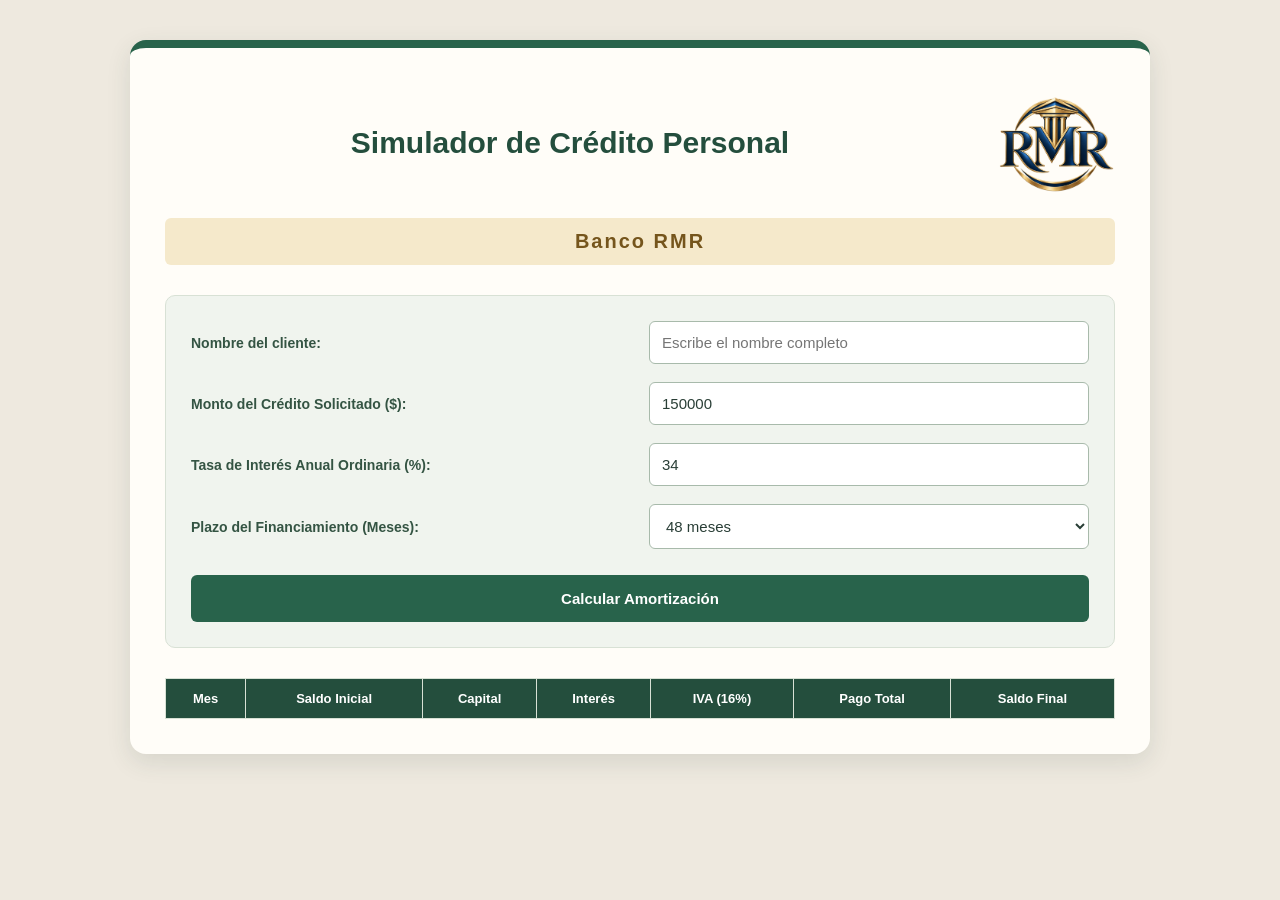
<file: Simulador_Credito/index.html>
﻿<!DOCTYPE html>
<html lang="es">
<head>
  <meta charset="UTF-8">
  <meta name="viewport" content="width=device-width, initial-scale=1.0">
  <title>Plataforma de Simulación de Crédito</title>
  <link rel="stylesheet" href="styles.css">
</head>
<body>
  <div class="container">
    <header class="encabezado">
      <h1>Simulador de Crédito Personal</h1>
      <img class="logo" src="logo.png" alt="Logo de Banco RMR">
    </header>
    <h2>Banco RMR</h2>
    <form id="credit-form">
      <label for="nombre-cliente">Nombre del cliente:</label>
      <input type="text" id="nombre-cliente" name="nombre-cliente" autocomplete="name" placeholder="Escribe el nombre completo">

      <label for="monto">Monto del Crédito Solicitado ($):</label>
      <input type="number" id="monto" value="150000" required>

      <label for="tasa">Tasa de Interés Anual Ordinaria (%):</label>
      <input type="number" id="tasa" value="34" step="0.1" required>

      <label for="plazo">Plazo del Financiamiento (Meses):</label>
      <select id="plazo">
        <option value="12">12 meses</option>
        <option value="24">24 meses</option>
        <option value="36">36 meses</option>
        <option value="48" selected>48 meses</option>
      </select>

      <button type="button" id="btn-calcular">Calcular Amortización</button>
    </form>

    <table id="tabla-amortizacion">
      <thead>
        <tr>
          <th scope="col">Mes</th>
          <th scope="col">Saldo Inicial</th>
          <th scope="col">Capital</th>
          <th scope="col">Interés</th>
          <th scope="col">IVA (16%)</th>
          <th scope="col">Pago Total</th>
          <th scope="col">Saldo Final</th>
        </tr>
      </thead>
      <tbody>
        <!-- Filas generadas dinámicamente mediante JavaScript -->
      </tbody>
    </table>
  </div>

  <script src="script.js"></script>
</body>
</html>
</file>
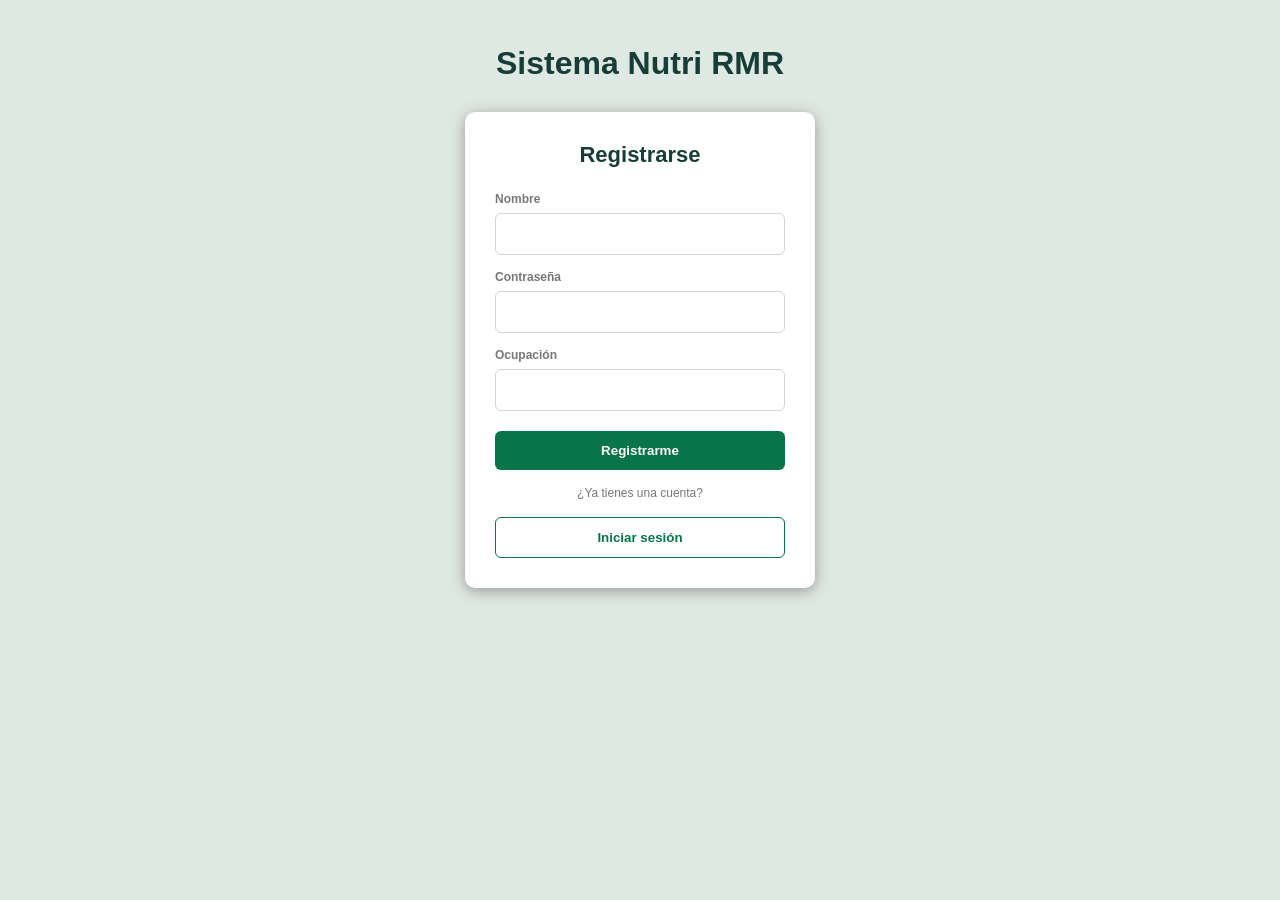
<file: Sistema-Nutrimental/index.html>
<!DOCTYPE html>
<html lang="es">
<head>
    <meta charset="UTF-8">
    <meta name="viewport" content="width=device-width, initial-scale=1.0">
    <title>Sistema Nutri RMR</title>
    <link rel="stylesheet" href="styles.css">
</head>
<body>
    <header class="barra-superior">
        <h1>Sistema Nutri RMR</h1>
        <div>
            <span>Sesión: <strong id="nombreCuenta"></strong></span>
            <button onclick="cerrarSesion()">Cerrar sesión</button>
        </div>
    </header>

    <main class="panel-pacientes">
        <section class="tarjeta-paciente">
            <h2>Registrar paciente</h2>

            <form onsubmit="guardarPaciente(); return false;">
                <label for="nombrePaciente">Nombre completo</label>
                <input id="nombrePaciente" type="text" placeholder="Ej. Juan Pérez" required>

                <div class="dos-campos">
                    <div>
                        <label for="edad">Edad</label>
                        <input id="edad" type="number" min="1" placeholder="52" required>
                    </div>

                    <div>
                        <label for="sexo">Sexo</label>
                        <select id="sexo">
                            <option>Masculino</option>
                            <option>Femenino</option>
                        </select>
                    </div>
                </div>

                <div class="dos-campos">
                    <div>
                        <label for="peso">Peso (kg)</label>
                        <input id="peso" type="number" min="1" step="0.1" placeholder="70"
                            oninput="calcularImc()" required>
                    </div>

                    <div>
                        <label for="altura">Altura (m)</label>
                        <input id="altura" type="number" min="0.5" step="0.01" placeholder="1.65"
                            oninput="calcularImc()" required>
                    </div>
                </div>

                <div class="datos-imc">
                    <span>IMC calculado:</span>
                    <strong id="imcAutomatico"></strong>
                    <strong id="diagnosticoAutomatico"></strong>
                </div>

                <button type="submit">Guardar paciente</button>
                <p id="mensajePaciente" class="mensaje-registro"></p>
            </form>
        </section>

        <section class="tarjeta-consulta">
            <h2>Nueva consulta</h2>

            <label for="menuPacientes">Paciente</label>
            <select id="menuPacientes" onchange="mostrarPaciente()">
                <option value="">Selecciona un paciente</option>
            </select>

            <div id="datosPaciente" class="resumen-paciente">
                Selecciona un paciente para ver sus datos.
            </div>

            <div class="dos-campos">
                <div>
                    <label for="fechaConsulta">Fecha</label>
                    <input id="fechaConsulta" type="date">
                </div>

                <div>
                    <label for="horaConsulta">Hora</label>
                    <input id="horaConsulta" type="time" value="00:00">
                </div>
            </div>

            <label for="evolucionConsulta">Evolución del paciente</label>
            <textarea id="evolucionConsulta"
                placeholder="Describe los cambios observados desde la última consulta"></textarea>

            <label for="planConsulta">Plan de alimentación</label>
            <textarea id="planConsulta"
                placeholder="Describe el plan nutricional para este periodo"></textarea>

            <button onclick="guardarConsulta()">Guardar consulta</button>
            <p id="mensajeConsulta" class="mensaje-registro"></p>

            <div id="historial" class="historial"></div>
        </section>
    </main>

    <script>
        var datosDireccion = window.location.search;
        var nombreCuenta = datosDireccion.replace("?nombre=", "");

        if (nombreCuenta == "") {
            window.location.href = "loggin.html";
        } else {
            document.getElementById("nombreCuenta").innerHTML =
                decodeURIComponent(nombreCuenta);
        }

        var pacientes = JSON.parse(localStorage.getItem("pacientes"));
        var consultas = JSON.parse(localStorage.getItem("consultas"));

        if (pacientes == null) {
            pacientes = [];
        }

        if (consultas == null) {
            consultas = [];
        }

        function calcularImc() {
            var peso = document.getElementById("peso").value;
            var altura = document.getElementById("altura").value;

            if (peso != "" && altura != "") {
                var imc = peso / (altura * altura);
                var diagnostico = obtenerDiagnostico(imc);

                document.getElementById("imcAutomatico").innerHTML = imc.toFixed(2);
                document.getElementById("diagnosticoAutomatico").innerHTML = diagnostico;
            }
        }

        function obtenerDiagnostico(imc) {
            if (imc < 18.5) {
                return "Bajo peso";
            } else if (imc < 25) {
                return "Peso normal";
            } else if (imc < 30) {
                return "Sobrepeso";
            } else {
                return "Obesidad";
            }
        }

        function guardarPaciente() {
            var nombre = document.getElementById("nombrePaciente").value;
            var edad = document.getElementById("edad").value;
            var sexo = document.getElementById("sexo").value;
            var peso = document.getElementById("peso").value;
            var altura = document.getElementById("altura").value;
            var imc = peso / (altura * altura);
            var diagnostico = obtenerDiagnostico(imc);

            var paciente = {
                id: pacientes.length + 1,
                nombre: nombre,
                edad: edad,
                sexo: sexo,
                peso: peso,
                altura: altura,
                imc: imc.toFixed(2),
                diagnostico: diagnostico
            };

            pacientes.push(paciente);
            localStorage.setItem("pacientes", JSON.stringify(pacientes));

            document.getElementById("mensajePaciente").innerHTML =
                "Paciente guardado correctamente";
            limpiarFormularioPaciente();
            llenarMenuPacientes();
        }

        function limpiarFormularioPaciente() {
            document.getElementById("nombrePaciente").value = "";
            document.getElementById("edad").value = "";
            document.getElementById("peso").value = "";
            document.getElementById("altura").value = "";
            document.getElementById("imcAutomatico").innerHTML = "";
            document.getElementById("diagnosticoAutomatico").innerHTML = "";
        }

        function llenarMenuPacientes() {
            var menu = document.getElementById("menuPacientes");
            menu.innerHTML = "<option value=''>Selecciona un paciente</option>";

            for (var i = 0; i < pacientes.length; i++) {
                menu.innerHTML = menu.innerHTML +
                    "<option value='" + pacientes[i].id + "'>" +
                    pacientes[i].nombre + "</option>";
            }
        }

        function buscarPaciente(id) {
            for (var i = 0; i < pacientes.length; i++) {
                if (pacientes[i].id == id) {
                    return pacientes[i];
                }
            }
        }

        function mostrarPaciente() {
            var id = document.getElementById("menuPacientes").value;
            var paciente = buscarPaciente(id);

            if (paciente != null) {
                document.getElementById("datosPaciente").innerHTML =
                    "<span>" + paciente.edad + " años - " + paciente.sexo + "</span>" +
                    "<span>" + paciente.peso + " kg / " + paciente.altura + " m</span>" +
                    "<span>IMC: " + paciente.imc + "</span>" +
                    "<span>" + paciente.diagnostico + "</span>";
                mostrarHistorial(id);
            } else {
                document.getElementById("datosPaciente").innerHTML =
                    "Selecciona un paciente para ver sus datos.";
                document.getElementById("historial").innerHTML = "";
            }
        }

        function guardarConsulta() {
            var pacienteId = document.getElementById("menuPacientes").value;
            var fecha = document.getElementById("fechaConsulta").value;
            var hora = document.getElementById("horaConsulta").value;
            var evolucion = document.getElementById("evolucionConsulta").value;
            var plan = document.getElementById("planConsulta").value;

            if (pacienteId == "" || fecha == "" || hora == "" ||
                evolucion == "" || plan == "") {
                document.getElementById("mensajeConsulta").innerHTML =
                    "Completa los datos de la consulta";
            } else {
                var consulta = {
                    pacienteId: pacienteId,
                    fecha: fecha,
                    hora: hora,
                    evolucion: evolucion,
                    plan: plan
                };

                consultas.push(consulta);
                localStorage.setItem("consultas", JSON.stringify(consultas));
                document.getElementById("mensajeConsulta").innerHTML =
                    "Consulta guardada correctamente";
                document.getElementById("evolucionConsulta").value = "";
                document.getElementById("planConsulta").value = "";
                mostrarHistorial(pacienteId);
            }
        }

        function mostrarHistorial(pacienteId) {
            var texto = "<h3>Consultas anteriores</h3>";
            var consultasPaciente = [];

            for (var i = 0; i < consultas.length; i++) {
                if (consultas[i].pacienteId == pacienteId) {
                    consultasPaciente.push(consultas[i]);
                }
            }

            for (var i = 0; i < consultasPaciente.length; i++) {
                for (var j = i + 1; j < consultasPaciente.length; j++) {
                    var fechaUno = consultasPaciente[i].fecha + consultasPaciente[i].hora;
                    var fechaDos = consultasPaciente[j].fecha + consultasPaciente[j].hora;

                    if (fechaUno < fechaDos) {
                        var consultaTemporal = consultasPaciente[i];
                        consultasPaciente[i] = consultasPaciente[j];
                        consultasPaciente[j] = consultaTemporal;
                    }
                }
            }

            for (var i = 0; i < consultasPaciente.length; i++) {
                texto = texto + "<div class='consulta-guardada'>" +
                    "<strong>" + consultasPaciente[i].fecha + " - " +
                    consultasPaciente[i].hora + "</strong>" +
                    "<p><b>Evolución:</b> " + consultasPaciente[i].evolucion + "</p>" +
                    "<p><b>Plan:</b> " + consultasPaciente[i].plan + "</p></div>";
            }

            if (consultasPaciente.length == 0) {
                texto = texto + "<p>No hay consultas guardadas.</p>";
            }

            document.getElementById("historial").innerHTML = texto;
        }

        function cerrarSesion() {
            window.location.href = "loggin.html";
        }

        llenarMenuPacientes();
    </script>
</body>
</html>
</file>
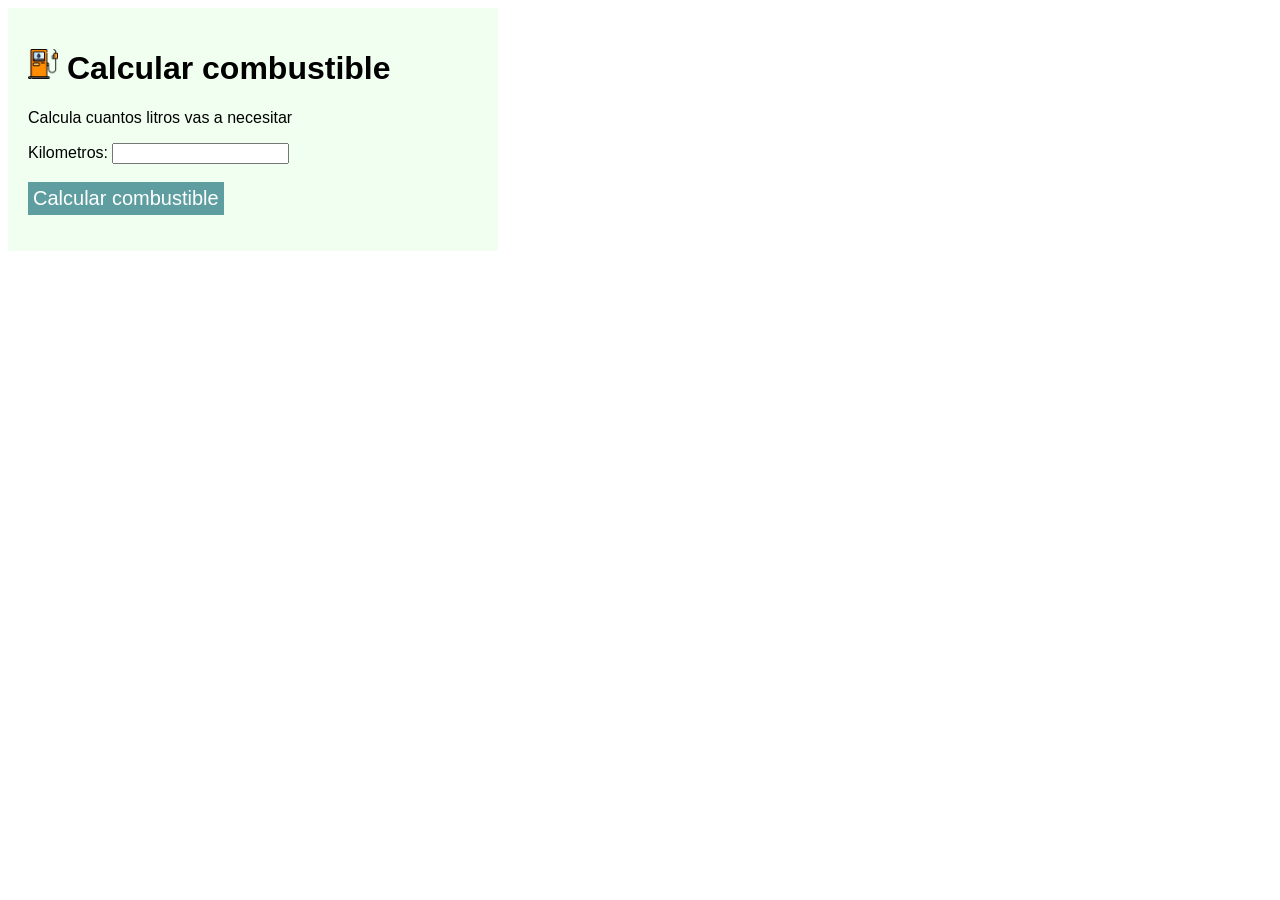
<file: combustible.html>
<html>
<body>

<head>
  <meta charset="UTF-8">
  <title>Ricardo Mart</title>
</head>

  <div style="background-color: honeydew; padding: 20px; font-family: Arial; max-width: 450px;">
    <h1><img src="bomba-de-gas.png" width="30"> Calcular combustible</h1>

    <p>Calcula cuantos litros vas a necesitar</p>

    Kilometros: <input type="number" id="kilometros">
    <br><br>
    <button onclick="calcular()" style="background-color: cadetblue; color: white; border: none; padding: 5px; font-size: 20px;">Calcular combustible</button>

    <p id="resultado"></p>
  </div>

  <script>
    function calcular() {
      var km = document.getElementById("kilometros").value;
      if (km == "" || km < 0) {
        document.getElementById("resultado").innerHTML = "Ingresa una cantidad valida de kilometros";
      } else {
        var litros = km / 10;
        document.getElementById("resultado").innerHTML = "Carga " + litros + " litros de combustible";
      }
    }
  </script>

</body>
</html>
</file>
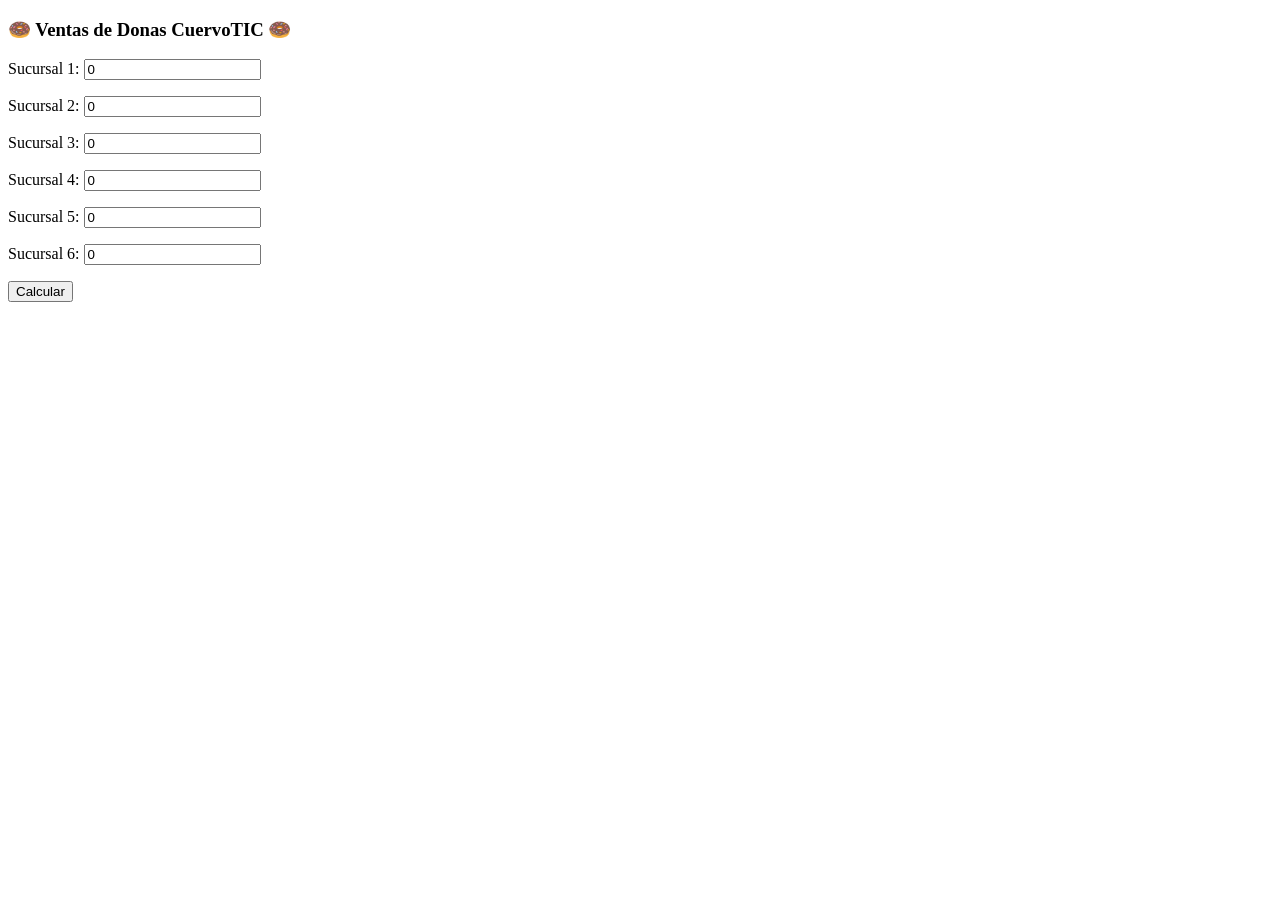
<file: donas.html>
﻿<!DOCTYPE html>
<html lang="es">
<head>
  <meta charset="UTF-8">
  <title>Ventas de donas Ricardo</title>
</head>
<body>

  <h3>🍩 Ventas de Donas CuervoTIC 🍩</h3>

  <p>
    <label for="sucursal1">Sucursal 1:</label>
    <input type="number" id="sucursal1" value="0" min="0" step="any">
  </p>
  <p>
    <label for="sucursal2">Sucursal 2:</label>
    <input type="number" id="sucursal2" value="0" min="0" step="any">
  </p>
  <p>
    <label for="sucursal3">Sucursal 3:</label>
    <input type="number" id="sucursal3" value="0" min="0" step="any">
  </p>
  <p>
    <label for="sucursal4">Sucursal 4:</label>
    <input type="number" id="sucursal4" value="0" min="0" step="any">
  </p>
  <p>
    <label for="sucursal5">Sucursal 5:</label>
    <input type="number" id="sucursal5" value="0" min="0" step="any">
  </p>
  <p>
    <label for="sucursal6">Sucursal 6:</label>
    <input type="number" id="sucursal6" value="0" min="0" step="any">
  </p>

  <button onclick="calcularVentas()">Calcular</button>
  <p id="resultado"></p>

  <script>
    function calcularVentas() {
      // Sumar las ventas de las seis sucursales.
      var total = 0;

      for (var i = 1; i <= 6; i++) {
        var venta = document.getElementById("sucursal" + i).value;

        if (venta === "" || Number(venta) < 0) {
          document.getElementById("resultado").textContent = "Ingresa ventas de cero o más en todas las sucursales.";
          return;
        }

        total = total + Number(venta);
      }

      document.getElementById("resultado").textContent = "Total de ventas del día: $" + total.toFixed(2);
    }
  </script>

</body>
</html>
</file>
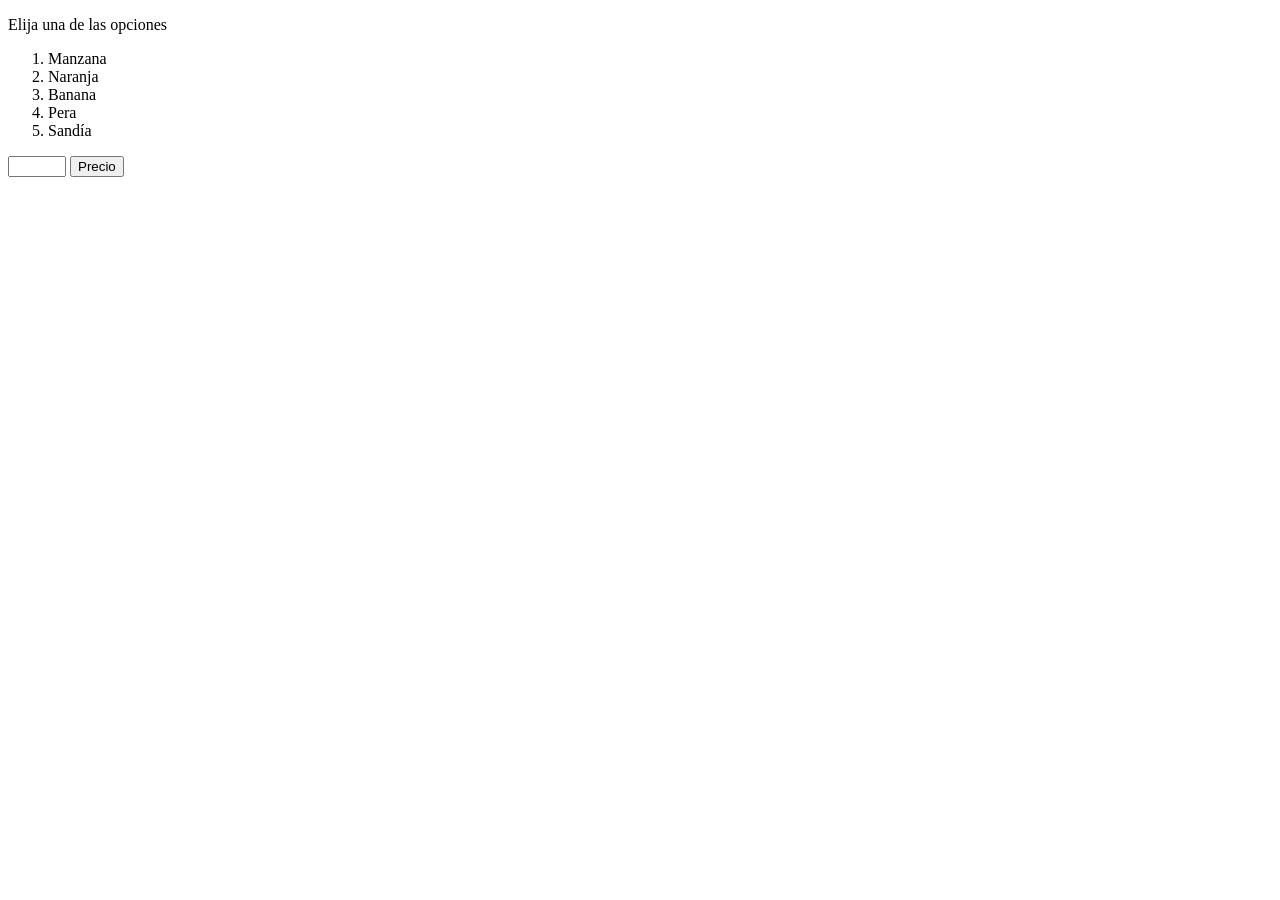
<file: frutas.html>
﻿<!DOCTYPE html>
<html lang="es">
<head>
  <meta charset="UTF-8">
  <title>Precio de frutas</title>
</head>
<body>

  <p>Elija una de las opciones</p>

  <ol>
    <li>Manzana</li>
    <li>Naranja</li>
    <li>Banana</li>
    <li>Pera</li>
    <li>Sandía</li>
  </ol>

  <input type="number" id="opcion" min="1" max="5" aria-label="Número de fruta" style="width: 50px;">
  <button onclick="mostrarPrecio()">Precio</button>

  <p id="resultado"></p>

  <script>
    function mostrarPrecio() {
      var opcion = Number(document.getElementById("opcion").value);
      var mensaje;

      // Precios de ejemplo en pesos por kilogramo.
      switch (opcion) {
        case 1:
          mensaje = "El precio de la manzana es $35 por kilo.";
          break;
        case 2:
          mensaje = "El precio de la naranja es $20 por kilo.";
          break;
        case 3:
          mensaje = "El precio de la banana es $25 por kilo.";
          break;
        case 4:
          mensaje = "El precio de la pera es $40 por kilo.";
          break;
        case 5:
          mensaje = "El precio de la sandía es $15 por kilo.";
          break;
        default:
          mensaje = "Elige una opción del 1 al 5.";
      }

      document.getElementById("resultado").textContent = mensaje;
    }
  </script>

</body>
</html>
</file>
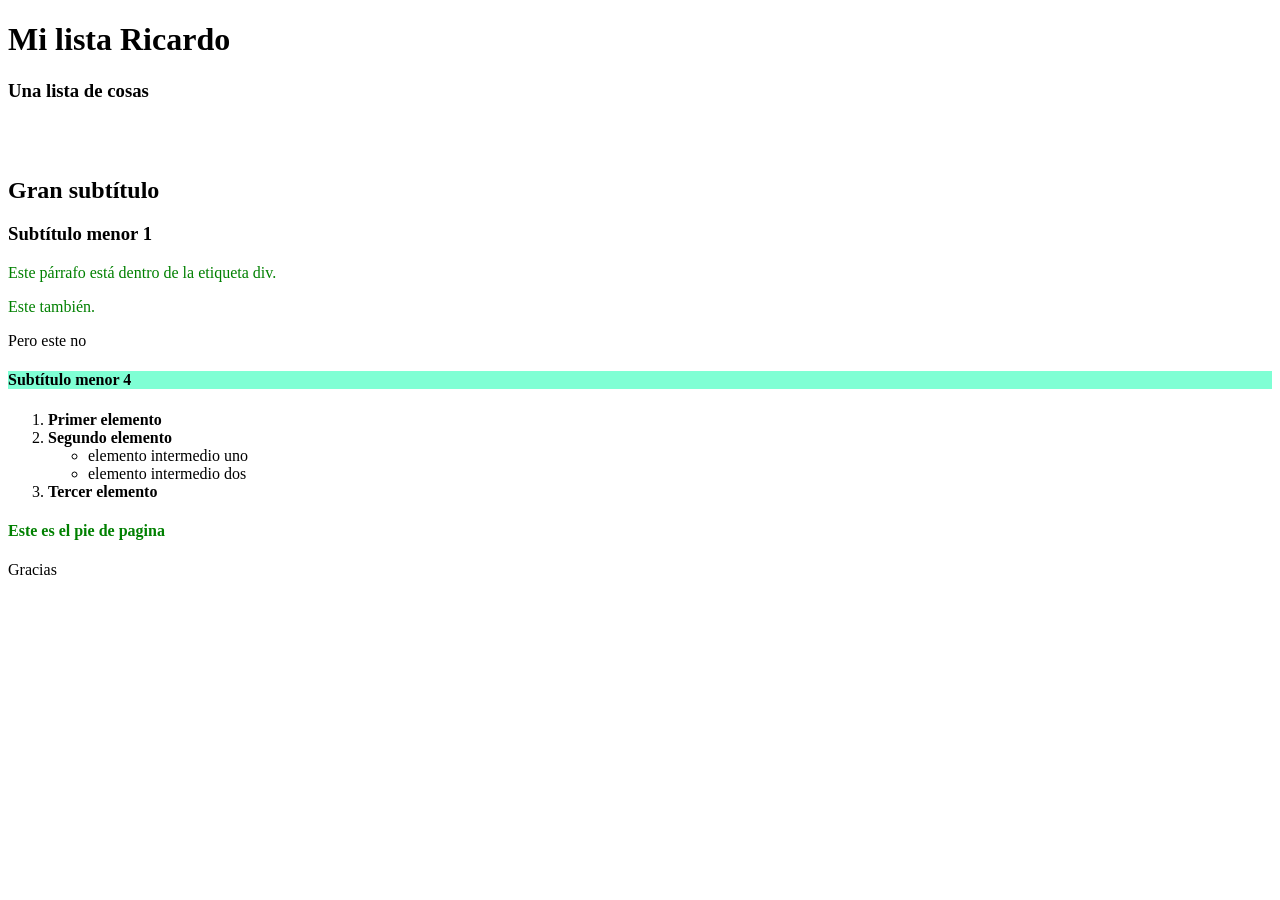
<file: lista.html>
﻿<!DOCTYPE html>
<html lang="es">
<head>
  <meta charset="UTF-8">
  <title>Mi lista Ricardo</title>
</head>
<body>

  <h1>Mi lista Ricardo</h1>
  <h3>Una lista de cosas</h3>

  <br>
  <br>

  <h2>Gran subtítulo</h2>
  <h3>Subtítulo menor 1</h3>

  <div>
    <p> <font color="green"> Este párrafo está dentro de la etiqueta div. </font> </p>
    <p> <font color="green"> Este también. </font> </p>
  </div>

  <p>Pero este no</p>

  <h4 style="background-color: aquamarine;">Subtítulo menor 4</h4>

  <ol>
    <li><b>Primer elemento</b></li>
    <li><b>Segundo elemento</b></li>
    <ul>
      <li>elemento intermedio uno</li>
      <li>elemento intermedio dos</li>
    </ul>
    <li><b>Tercer elemento</b></li>
  </ol>

<h4><font color="green"> Este es el pie de pagina</font> </h4>

  <p>Gracias</p>
</file>
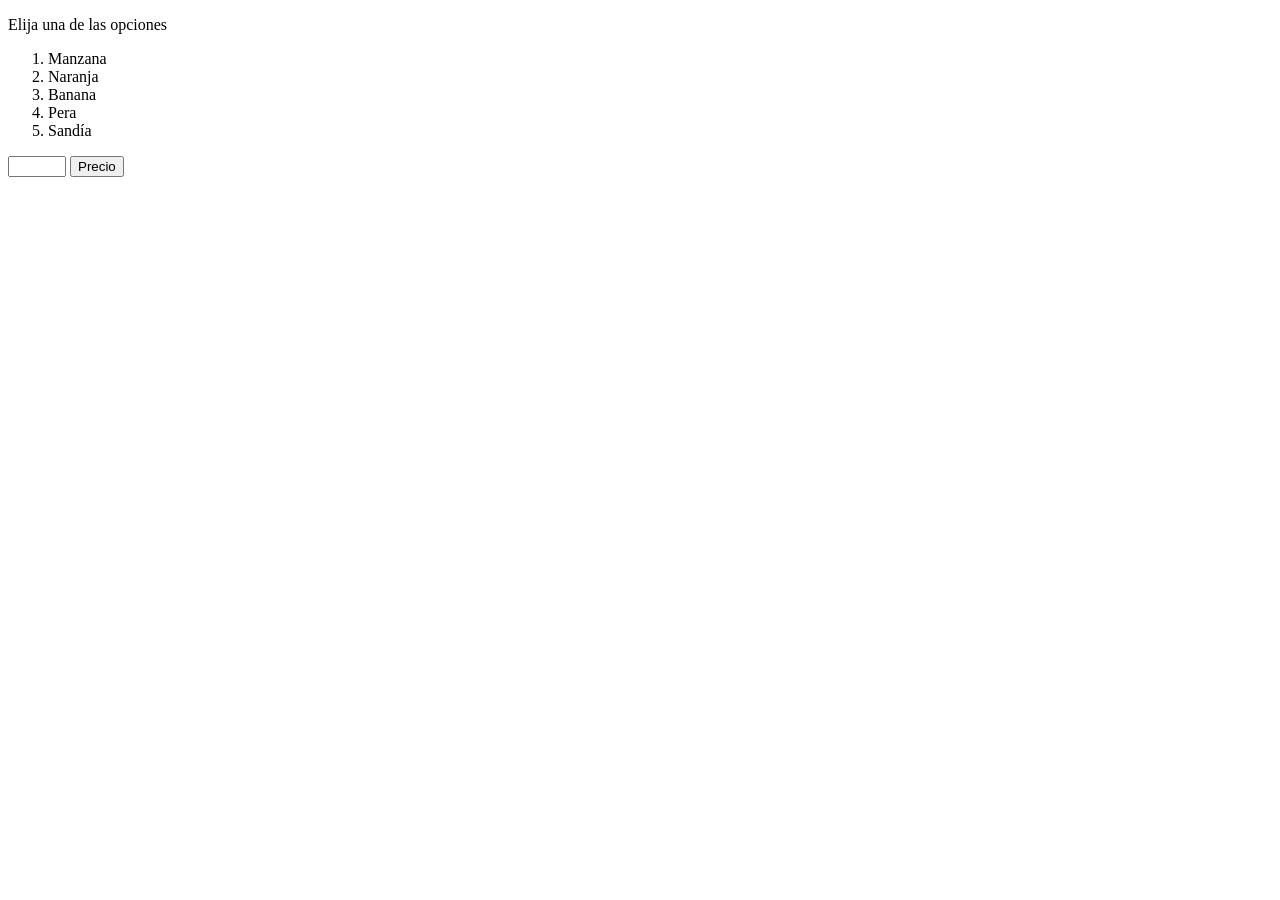
<file: PRACTICAS DE JAVASCRIPT/frutas.html>
﻿<!DOCTYPE html>
<html lang="es">
<head>
  <meta charset="UTF-8">
  <title>Precio de frutas</title>
</head>
<body>

  <p>Elija una de las opciones</p>

  <ol>
    <li>Manzana</li>
    <li>Naranja</li>
    <li>Banana</li>
    <li>Pera</li>
    <li>Sandía</li>
  </ol>

  <input type="number" id="opcion" min="1" max="5" aria-label="Número de fruta" style="width: 50px;">
  <button onclick="mostrarPrecio()">Precio</button>

  <p id="resultado"></p>

  <script>
    function mostrarPrecio() {
      var opcion = Number(document.getElementById("opcion").value);
      var mensaje;

      // Precios de ejemplo en pesos por kilogramo.
      switch (opcion) {
        case 1:
          mensaje = "El precio de la manzana es $35 por kilo.";
          break;
        case 2:
          mensaje = "El precio de la naranja es $20 por kilo.";
          break;
        case 3:
          mensaje = "El precio de la banana es $25 por kilo.";
          break;
        case 4:
          mensaje = "El precio de la pera es $40 por kilo.";
          break;
        case 5:
          mensaje = "El precio de la sandía es $15 por kilo.";
          break;
        default:
          mensaje = "Elige una opción del 1 al 5.";
      }

      document.getElementById("resultado").textContent = mensaje;
    }
  </script>

</body>
</html>
</file>
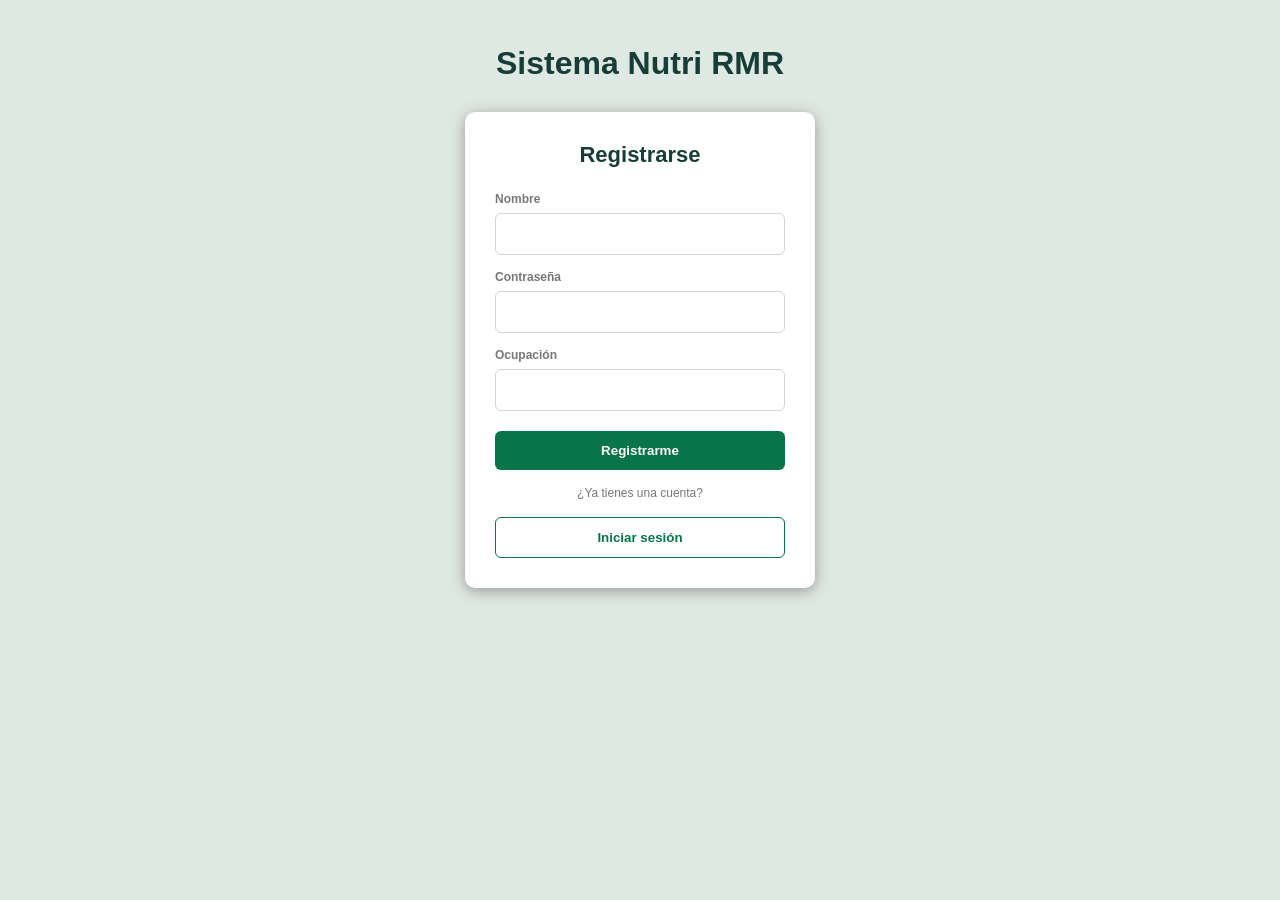
<file: Sistema-Nutrimental/loggin.html>
<!DOCTYPE html>
<html lang="es">
<head>
    <meta charset="UTF-8">
    <meta name="viewport" content="width=device-width, initial-scale=1.0">
    <title>Inicio de sesión</title>

    <link rel="stylesheet" href="styles.css">
</head>
<body class="login-body">
    <h1 class="titulo-sistema">Sistema Nutri RMR</h1>

    <main class="acceso">
        <div id="registro" class="login">
            <h2>Registrarse</h2>

            <form onsubmit="registrarUsuario(); return false;">
                <label for="nombreRegistro">Nombre</label>
                <input id="nombreRegistro" type="text" required>

                <label for="claveRegistro">Contraseña</label>
                <input id="claveRegistro" type="password" required>

                <label for="ocupacionRegistro">Ocupación</label>
                <input id="ocupacionRegistro" type="text" required>

                <button type="submit">Registrarme</button>
                <p id="mensajeRegistro" class="mensaje-registro"></p>
            </form>

            <p class="ayuda">¿Ya tienes una cuenta?</p>
            <button class="boton-secundario" onclick="mostrarLogin()">
                Iniciar sesión
            </button>
        </div>

        <div id="inicioSesion" class="login oculto">
            <h2>Iniciar sesión</h2>

            <form onsubmit="iniciarSesion(); return false;">
                <label for="nombreLogin">Nombre</label>
                <input id="nombreLogin" type="text" required>

                <label for="clave">Contraseña</label>
                <input id="clave" type="password" required>

                <button type="submit">Iniciar sesión</button>
                <p class="ayuda">Primero registra tus datos</p>
                <p id="error"></p>
            </form>

            <button class="boton-secundario" onclick="mostrarRegistro()">
                Regresar al registro
            </button>
        </div>
    </main>

    <script>
        var nombreGuardado = "";
        var claveGuardada = "";

        function registrarUsuario() {
            nombreGuardado = document.getElementById("nombreRegistro").value;
            claveGuardada = document.getElementById("claveRegistro").value;
            var ocupacion = document.getElementById("ocupacionRegistro").value;

            document.getElementById("mensajeRegistro").innerHTML =
                "Registro correcto: " + nombreGuardado + " - " + ocupacion;

            document.getElementById("nombreLogin").value = nombreGuardado;
            document.getElementById("clave").value = "";
            alert("Registro realizado correctamente");
            mostrarLogin();
        }

        function mostrarLogin() {
            document.getElementById("registro").style.display = "none";
            document.getElementById("inicioSesion").style.display = "block";
        }

        function mostrarRegistro() {
            document.getElementById("registro").style.display = "block";
            document.getElementById("inicioSesion").style.display = "none";
            document.getElementById("error").innerHTML = "";
        }

        function iniciarSesion() {
            var nombre = document.getElementById("nombreLogin").value;
            var clave = document.getElementById("clave").value;

            if (nombreGuardado == "") {
                document.getElementById("error").innerHTML =
                    "Primero debes registrarte";
            } else if (nombre == nombreGuardado && clave == claveGuardada) {
                window.location.href = "index.html?nombre=" + encodeURIComponent(nombre);
            } else {
                document.getElementById("error").innerHTML =
                    "Nombre o contraseña incorrectos";
            }
        }
    </script>
</body>
</html>
</file>
<file: Simulador_Credito/styles.css>
﻿/* Estilos generales */
body {
  font-family: Arial, Helvetica, sans-serif;
  background-color: #eee9df;
  color: #293e36;
  margin: 0;
  padding: 40px 20px;
}

.container {
  max-width: 950px;
  background-color: #fffdf8;
  margin: 0 auto;
  padding: 35px;
  border-top: 8px solid #28634b;
  border-radius: 16px;
  box-shadow: 0 8px 24px rgba(41, 62, 54, 0.12);
}

.encabezado {
  display: flex;
  align-items: center;
  gap: 20px;
  margin-bottom: 15px;
}

.encabezado h1 {
  flex: 1;
  margin: 0;
}

.logo {
  width: 120px;
  height: auto;
  flex-shrink: 0;
}

h1 {
  color: #244e3d;
  text-align: center;
  font-size: 30px;
  margin: 5px 0 15px;
}

h2 {
  color: #75551c;
  background-color: #f5e9cb;
  text-align: center;
  font-size: 20px;
  letter-spacing: 2px;
  padding: 12px;
  margin: 0 0 30px;
  border-radius: 6px;
}

/* Formulario */
form {
  display: grid;
  grid-template-columns: 1fr 1fr;
  gap: 18px;
  background-color: #f0f4ee;
  padding: 25px;
  border: 1px solid #d8e1d5;
  border-radius: 10px;
  margin-bottom: 30px;
}

label {
  font-weight: bold;
  align-self: center;
  color: #345443;
  font-size: 14px;
}

input, select, button {
  box-sizing: border-box;
  width: 100%;
  min-width: 0;
  padding: 12px;
  border: 1px solid #a8baab;
  border-radius: 6px;
  font-family: inherit;
  font-size: 15px;
}

input, select {
  background-color: #ffffff;
  color: #293e36;
}

input:focus, select:focus, button:focus-visible {
  outline: 3px solid #b48732;
  outline-offset: 2px;
}

button {
  grid-column: span 2;
  background-color: #28634b;
  color: #ffffff;
  font-weight: bold;
  cursor: pointer;
  border: none;
  padding: 15px;
  margin-top: 8px;
  transition: background-color 0.3s;
}

button:hover {
  background-color: #194632;
}

/* Tabla de amortizacion */
table {
  width: 100%;
  border-collapse: collapse;
  margin-top: 20px;
}

th, td {
  border: 1px solid #d8e1d5;
  padding: 12px 8px;
  text-align: right;
  font-size: 13px;
}

th {
  background-color: #244e3d;
  color: #ffffff;
  text-align: center;
}

tbody tr:nth-child(even) {
  background-color: #edf3e9;
}

tbody tr:hover {
  background-color: #f5e9cb;
}

td:first-child {
  text-align: center;
  font-weight: bold;
  color: #244e3d;
}

/* Ajustes para pantallas pequenas */
@media (max-width: 650px) {
  body {
    padding: 15px 10px;
  }

  .container {
    padding: 18px;
  }

  h1 {
    font-size: 24px;
  }

  .encabezado {
    gap: 10px;
  }

  .logo {
    width: 75px;
  }

  form {
    grid-template-columns: 1fr;
    gap: 12px;
    padding: 18px;
  }

  button {
    grid-column: span 1;
  }

  table {
    display: block;
    overflow-x: auto;
  }

  th, td {
    white-space: nowrap;
  }
}
</file>
<file: Sistema-Nutrimental/styles.css>
/* Estilos generales */
* {
    box-sizing: border-box;
}

body {
    margin: 0;
    font-family: Arial, sans-serif;
    color: #494949;
    background: #f5f2ef;
}

button {
    border: 0;
    border-radius: 6px;
    padding: 12px 20px;
    color: white;
    background: #087447;
    font-weight: bold;
    cursor: pointer;
}

input, select, textarea {
    width: 100%;
    padding: 12px;
    border: 1px solid #d7d3cf;
    border-radius: 6px;
    color: #555;
    background: white;
    font-size: 14px;
}

label {
    display: block;
    margin: 15px 0 7px;
    font-size: 12px;
    font-weight: bold;
    color: #777;
}

/* Estilos del inicio de sesión */
.login-body {
    background: #dfe9e3;
}

.titulo-sistema {
    margin-top: 45px;
    color: #183d36;
    text-align: center;
}

.acceso {
    display: flex;
    justify-content: center;
    align-items: flex-start;
    gap: 30px;
    margin: 30px auto;
}

.login {
    width: 350px;
    padding: 30px;
    background: white;
    border-radius: 10px;
    box-shadow: 0 3px 15px #999;
}

.login h1, .login h2 {
    color: #183d36;
    text-align: center;
}

.login button {
    width: 100%;
    margin-top: 20px;
}

.ayuda {
    color: #777;
    font-size: 12px;
    text-align: center;
}

#error {
    color: red;
    text-align: center;
}

.mensaje-registro {
    color: #087447;
    text-align: center;
}

.oculto {
    display: none;
}

.login .boton-secundario {
    margin-top: 5px;
    color: #087447;
    background: white;
    border: 1px solid #087447;
}

/* Barra superior */
.barra-superior {
    height: 76px;
    padding: 0 7%;
    display: flex;
    align-items: center;
    justify-content: space-between;
    color: white;
    background: #0d3d36;
}

h2 {
    margin-top: 0;
    margin-bottom: 24px;
    color: #183d36;
    font-size: 22px;
}

textarea {
    height: 76px;
    resize: vertical;
    font-family: Calibri, Arial, sans-serif;
}

.dos-campos {
    display: grid;
    grid-template-columns: 1fr 1fr;
    gap: 12px;
}

@media (max-width: 800px) {
    .acceso {
        display: block;
        width: 90%;
    }

    .login {
        width: 100%;
        margin-bottom: 25px;
    }

    .barra-superior {
        height: auto;
        padding: 18px 5%;
        gap: 15px;
        flex-wrap: wrap;
    }

}

/* Registro de pacientes y consultas */
.panel-pacientes {
    width: 90%;
    max-width: 1100px;
    margin: 40px auto;
    display: grid;
    grid-template-columns: 1fr 1fr;
    gap: 30px;
}

.tarjeta-paciente,
.tarjeta-consulta {
    padding: 30px;
    background: white;
    border-radius: 10px;
    box-shadow: 0 3px 12px #bbb;
}

.tarjeta-paciente button,
.tarjeta-consulta button {
    width: 100%;
    margin-top: 20px;
}

.datos-imc,
.resumen-paciente {
    margin-top: 20px;
    padding: 15px;
    background: #e8f2ec;
    border-radius: 6px;
}

.resumen-paciente {
    display: flex;
    flex-wrap: wrap;
    gap: 8px;
}

.resumen-paciente span {
    padding: 7px 10px;
    border-radius: 16px;
    background: #d4eadc;
    color: #315c42;
    font-size: 12px;
}

.datos-imc {
    display: flex;
    justify-content: space-between;
    align-items: center;
    font-size: 13px;
}

.datos-imc #imcAutomatico {
    color: #183d36;
    font-size: 18px;
}

.datos-imc #diagnosticoAutomatico {
    color: #b07818;
    font-size: 13px;
    text-transform: uppercase;
}

.historial {
    margin-top: 25px;
    padding-top: 10px;
    border-top: 1px solid #ddd;
}

.historial p {
    padding: 10px;
    background: #f5f2ef;
}

.consulta-guardada {
    margin-bottom: 12px;
    padding: 12px;
    background: #f5f2ef;
    border-radius: 6px;
}

.consulta-guardada p {
    margin: 7px 0 0;
    padding: 0;
}

@media (max-width: 800px) {
    .panel-pacientes {
        grid-template-columns: 1fr;
    }
}

.barra-superior h1 {
    margin: 0;
    font-size: 24px;
}

.barra-superior span {
    margin-right: 15px;
}
</file>
